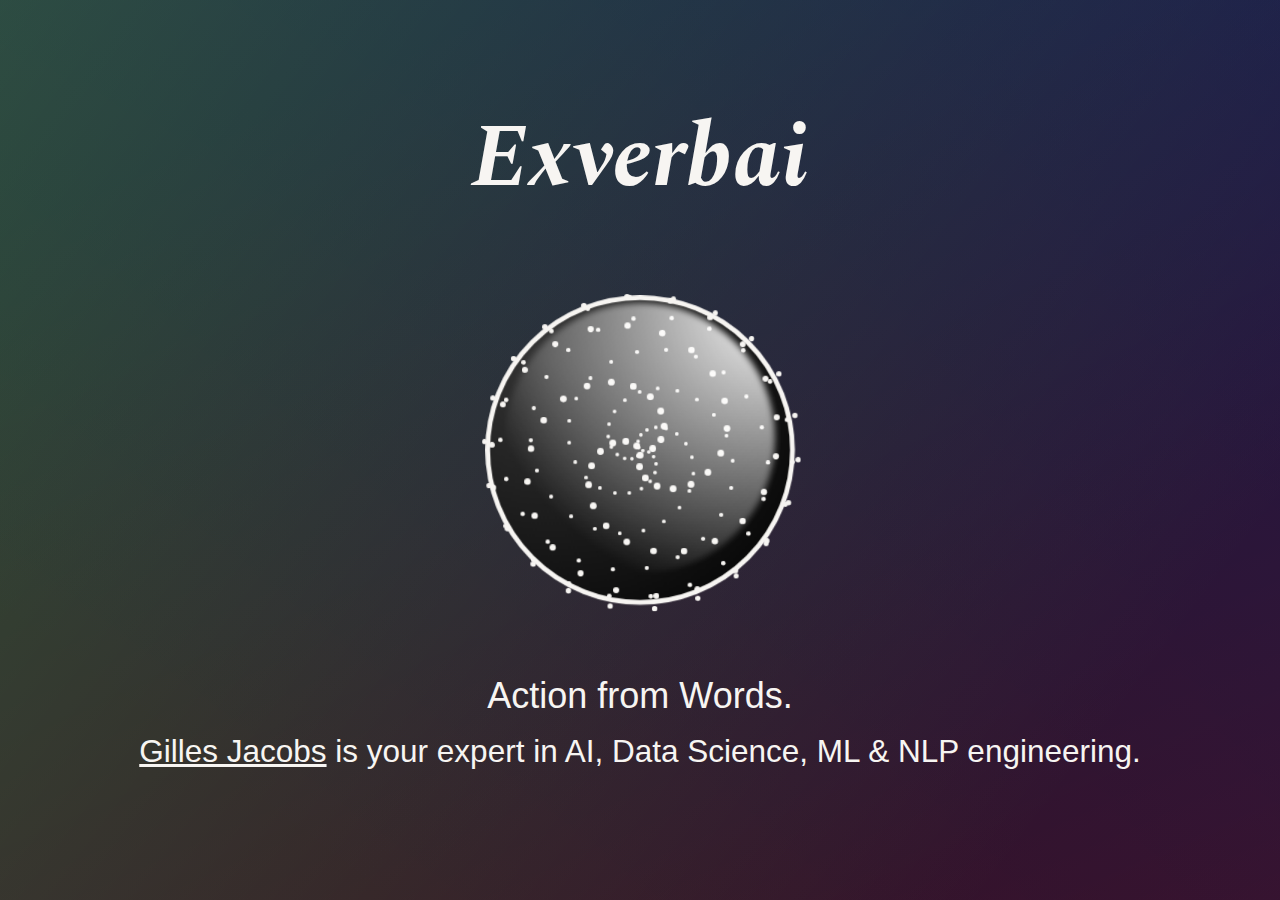
<file: index.html>
<!doctypehtml><html lang=en><meta charset=UTF-8><meta content="width=device-width,initial-scale=1"name=viewport><meta content="Exverbai is your expert in AI, ML, and NLP engineering."name=description><title>Exverbai</title><link href="https://fonts.googleapis.com/css2?family=Spectral:ital,wght@1,700&display=swap"rel=preload as=style onload='this.rel="stylesheet"'><link href=/favicon.svg rel=icon type=image/svg+xml><link href=/apple-touch-icon.png rel=apple-touch-icon sizes=180x180><link href=/favicon-32x32.png rel=icon sizes=32x32 type=image/png><link href=/favicon-16x16.png rel=icon sizes=16x16 type=image/png><link href=/site.webmanifest rel=manifest><link href=/safari-pinned-tab.svg rel=mask-icon color=#000000><meta content=#ffffff name=msapplication-TileColor><meta content=#ffffff name=theme-color><style>html{-webkit-background-size:cover;-moz-background-size:cover;-o-background-size:cover;background-size:cover;background-color:#41208AFF;background:linear-gradient(217deg,rgba(0,45,200,.2),rgba(255,50,50,0) 85%),linear-gradient(127deg,rgba(120,255,100,.25),rgba(100,255,100,0) 85%),linear-gradient(336deg,rgba(255,0,0,.15),rgba(100,100,255,0) 85%),rgba(25,20,40,1)}body{margin:0;display:flex;height:100vh;width:100vw;overflow:hidden;justify-content:center;align-items:center;flex-direction:column}:root{--scale-factor:0.6}.logo{color:#f7f5f2;font-family:Spectral,'Iowan Old Style','Palatino Linotype','URW Palladio L',P052,serif;font-style:italic;font-weight:700;font-size:clamp(5vh,8vw,10vh);position:absolute;top:10vh;user-select:none}.subtitles-container{font-family:-apple-system,BlinkMacSystemFont,"Segoe UI",Roboto,Oxygen-Sans,Ubuntu,Cantarell,"Helvetica Neue",sans-serif;color:#f7f5f2;position:absolute;left:50%;top:75vh;transform:translateX(-50%);display:flex;flex-direction:column;align-items:center;width:80%;text-align:center;overflow-wrap:break-word}.subtitle{margin-bottom:1rem;font-size:clamp(2vh,3vw + 1.5vh,4vh)}.subtitle.subtitle--second{font-size:clamp(1.5vh,2.5vw + .5vh,3.5vh)}.aard{width:500px;height:500px;position:relative;perspective:800px;background:radial-gradient(circle at 100px 100px,#363636,#000);border-radius:50%;border:8px solid #f7f5f2;transform:scale(var(--scale-factor))}.aard:before{content:"";position:absolute;top:1%;left:5%;width:90%;height:90%;border-radius:50%;background:radial-gradient(circle at 100% 0,#fff,rgba(255,255,255,0) 80%);filter:blur(5px);z-index:2}.maan{width:500px;height:500px;transform-style:preserve-3d;animation:rotate 25s infinite linear}span{display:inline-block;position:absolute;top:50%;left:50%;perspective:800px;transform-style:preserve-3d;width:0;height:0}span:before{content:"";width:8px;height:8px;display:inline-block;position:absolute;top:calc(50% - 2px);left:calc(50% - 2px);background:currentColor;color:inherit;border-radius:50%;animation:invertRotate 25s infinite linear,scale 2s infinite linear}.aard span:nth-child(1){transform:translate3d(-1.81569px,3.96736px,249.96192px);color:#f7f5f2}.aard span:nth-child(1):before{animation-delay:0s,-8.33ms}.aard span:nth-child(2){transform:translate3d(-5.70296px,-6.60301px,249.84771px);color:#f7f5f2}.aard span:nth-child(2):before{animation-delay:0s,-16.67ms}.aard span:nth-child(3){transform:translate3d(12.56286px,-3.65587px,249.65738px);color:#f7f5f2}.aard span:nth-child(3):before{animation-delay:0s,-25ms}.aard span:nth-child(4){transform:translate3d(-2.53739px,17.25354px,249.39101px);color:#f7f5f2}.aard span:nth-child(4):before{animation-delay:0s,-33.33ms}.aard span:nth-child(5){transform:translate3d(-18.28248px,-11.85364px,249.04867px);color:#f7f5f2}.aard span:nth-child(5):before{animation-delay:0s,-41.67ms}.aard span:nth-child(6){transform:translate3d(22.05169px,-14.02179px,248.63047px);color:#f7f5f2}.aard span:nth-child(6):before{animation-delay:0s,-50ms}.aard span:nth-child(7){transform:translate3d(4.16602px,30.18117px,248.13654px);color:#f7f5f2}.aard span:nth-child(7):before{animation-delay:0s,-58.33ms}.aard span:nth-child(8){transform:translate3d(-33.32011px,-10.0171px,247.56702px);color:#f7f5f2}.aard span:nth-child(8):before{animation-delay:0s,-.06667s}.aard span:nth-child(9){transform:translate3d(25.82407px,-29.37007px,246.92209px);color:#f7f5f2}.aard span:nth-child(9):before{animation-delay:0s,-75ms}.aard span:nth-child(10){transform:translate3d(17.71568px,39.63282px,246.20194px);color:#f7f5f2}.aard span:nth-child(10):before{animation-delay:0s,-83.33ms}.aard span:nth-child(11){transform:translate3d(-47.70038px,-.42223px,245.4068px);color:#f7f5f2}.aard span:nth-child(11):before{animation-delay:0s,-91.67ms}.aard span:nth-child(12){transform:translate3d(22.04794px,-47.07008px,244.5369px);color:#f7f5f2}.aard span:nth-child(12):before{animation-delay:0s,-.1s}.aard span:nth-child(13){transform:translate3d(36.3813px,42.88458px,243.59252px);color:#f7f5f2}.aard span:nth-child(13):before{animation-delay:0s,-.10833s}.aard span:nth-child(14){transform:translate3d(-58.21886px,16.38451px,242.57393px);color:#f7f5f2}.aard span:nth-child(14):before{animation-delay:0s,-.11667s}.aard span:nth-child(15){transform:translate3d(9.9808px,-63.93035px,241.48146px);color:#f7f5f2}.aard span:nth-child(15):before{animation-delay:0s,-125ms}.aard span:nth-child(16){transform:translate3d(57.48578px,37.99845px,240.31542px);color:#f7f5f2}.aard span:nth-child(16):before{animation-delay:0s,-.13333s}.aard span:nth-child(17){transform:translate3d(-62.02448px,38.6722px,239.07619px);color:#f7f5f2}.aard span:nth-child(17):before{animation-delay:0s,-.14167s}.aard span:nth-child(18){transform:translate3d(-9.88574px,-76.61913px,237.76413px);color:#f7f5f2}.aard span:nth-child(18):before{animation-delay:0s,-.15s}.aard span:nth-child(19){transform:translate3d(77.73539px,24.12204px,236.37964px);color:#f7f5f2}.aard span:nth-child(19):before{animation-delay:0s,-.15833s}.aard span:nth-child(20){transform:translate3d(-57.02656px,63.71093px,234.92316px);color:#f7f5f2}.aard span:nth-child(20):before{animation-delay:0s,-.16667s}.aard span:nth-child(21){transform:translate3d(-35.83548px,-82.11299px,233.39511px);color:#f7f5f2}.aard span:nth-child(21):before{animation-delay:0s,-175ms}.aard span:nth-child(22){transform:translate3d(93.63697px,1.65781px,231.79596px);color:#f7f5f2}.aard span:nth-child(22):before{animation-delay:0s,-.18333s}.aard span:nth-child(23){transform:translate3d(-42.21634px,88.08919px,230.12621px);color:#f7f5f2}.aard span:nth-child(23):before{animation-delay:0s,-.19167s}.aard span:nth-child(24){transform:translate3d(-65.09254px,-78.11933px,228.38636px);color:#f7f5f2}.aard span:nth-child(24):before{animation-delay:0s,-.2s}.aard span:nth-child(25){transform:translate3d(101.95307px,-27.7211px,226.57695px);color:#f7f5f2}.aard span:nth-child(25):before{animation-delay:0s,-.20833s}.aard span:nth-child(26){transform:translate3d(-17.86261px,108.12727px,224.69851px);color:#f7f5f2}.aard span:nth-child(26):before{animation-delay:0s,-.21667s}.aard span:nth-child(27){transform:translate3d(-94.1247px,-63.42123px,222.75163px);color:#f7f5f2}.aard span:nth-child(27):before{animation-delay:0s,-225ms}.aard span:nth-child(28){transform:translate3d(100.14064px,-61.21334px,220.7369px);color:#f7f5f2}.aard span:nth-child(28):before{animation-delay:0s,-.23333s}.aard span:nth-child(29){transform:translate3d(14.44492px,120.33855px,218.65493px);color:#f7f5f2}.aard span:nth-child(29):before{animation-delay:0s,-.24167s}.aard span:nth-child(30){transform:translate3d(-119.05162px,-38.10133px,216.50635px);color:#f7f5f2}.aard span:nth-child(30):before{animation-delay:0s,-.25s}.aard span:nth-child(31){transform:translate3d(86.72046px,-95.17655px,214.29183px);color:#f7f5f2}.aard span:nth-child(31):before{animation-delay:0s,-.25833s}.aard span:nth-child(32){transform:translate3d(51.91317px,121.88488px,212.01202px);color:#f7f5f2}.aard span:nth-child(32):before{animation-delay:0s,-.26667s}.aard span:nth-child(33){transform:translate3d(-136.11176px,-3.6152px,209.66764px);color:#f7f5f2}.aard span:nth-child(33):before{animation-delay:0s,-275ms}.aard span:nth-child(34){transform:translate3d(61.53121px,-125.5287px,207.25939px);color:#f7f5f2}.aard span:nth-child(34):before{animation-delay:0s,-.28333s}.aard span:nth-child(35){transform:translate3d(90.81424px,110.97136px,204.78801px);color:#f7f5f2}.aard span:nth-child(35):before{animation-delay:0s,-.29167s}.aard span:nth-child(36){transform:translate3d(-142.13391px,37.29841px,202.25425px);color:#f7f5f2}.aard span:nth-child(36):before{animation-delay:0s,-.3s}.aard span:nth-child(37){transform:translate3d(25.83552px,-148.21895px,199.65888px);color:#f7f5f2}.aard span:nth-child(37):before{animation-delay:0s,-.30833s}.aard span:nth-child(38){transform:translate3d(126.87726px,87.13267px,197.00269px);color:#f7f5f2}.aard span:nth-child(38):before{animation-delay:0s,-.31667s}.aard span:nth-child(39){transform:translate3d(-134.95824px,80.86428px,194.28649px);color:#f7f5f2}.aard span:nth-child(39):before{animation-delay:0s,-325ms}.aard span:nth-child(40){transform:translate3d(-17.73889px,-159.71483px,191.51111px);color:#f7f5f2}.aard span:nth-child(40):before{animation-delay:0s,-.33333s}.aard span:nth-child(41){transform:translate3d(155.76116px,51.37414px,188.6774px);color:#f7f5f2}.aard span:nth-child(41):before{animation-delay:0s,-.34167s}.aard span:nth-child(42){transform:translate3d(-113.75613px,122.65002px,185.78621px);color:#f7f5f2}.aard span:nth-child(42):before{animation-delay:0s,-.35s}.aard span:nth-child(43){transform:translate3d(-65.42043px,-157.44929px,182.83843px);color:#f7f5f2}.aard span:nth-child(43):before{animation-delay:0s,-.35833s}.aard span:nth-child(44){transform:translate3d(173.55575px,6.14743px,179.83495px);color:#f7f5f2}.aard span:nth-child(44):before{animation-delay:0s,-.36667s}.aard span:nth-child(45){transform:translate3d(-79.20897px,158.03778px,176.7767px);color:#f7f5f2}.aard span:nth-child(45):before{animation-delay:0s,-375ms}.aard span:nth-child(46){transform:translate3d(-112.65661px,-140.17524px,173.66459px);color:#f7f5f2}.aard span:nth-child(46):before{animation-delay:0s,-.38333s}.aard span:nth-child(47){transform:translate3d(177.25442px,-44.84149px,170.49959px);color:#f7f5f2}.aard span:nth-child(47):before{animation-delay:0s,-.39167s}.aard span:nth-child(48){transform:translate3d(-33.52149px,182.73704px,167.28265px);color:#f7f5f2}.aard span:nth-child(48):before{animation-delay:0s,-.4s}.aard span:nth-child(49){transform:translate3d(-154.58117px,-108.1842px,164.01476px);color:#f7f5f2}.aard span:nth-child(49):before{animation-delay:0s,-.40833s}.aard span:nth-child(50){transform:translate3d(165.14365px,-96.97465px,160.6969px);color:#f7f5f2}.aard span:nth-child(50):before{animation-delay:0s,-.41667s}.aard span:nth-child(51){transform:translate3d(19.73673px,193.28141px,157.3301px);color:#f7f5f2}.aard span:nth-child(51):before{animation-delay:0s,-425ms}.aard span:nth-child(52){transform:translate3d(-186.53554px,-63.36048px,153.91537px);color:#f7f5f2}.aard span:nth-child(52):before{animation-delay:0s,-.43333s}.aard span:nth-child(53){transform:translate3d(137.06313px,-145.18046px,150.45376px);color:#f7f5f2}.aard span:nth-child(53):before{animation-delay:0s,-.44167s}.aard span:nth-child(54){transform:translate3d(75.94841px,187.45298px,146.94631px);color:#f7f5f2}.aard span:nth-child(54):before{animation-delay:0s,-.45s}.aard span:nth-child(55){transform:translate3d(-204.58749px,-9.06037px,143.39411px);color:#f7f5f2}.aard span:nth-child(55):before{animation-delay:0s,-.45833s}.aard span:nth-child(56){transform:translate3d(94.50388px,-184.45995px,139.79823px);color:#f7f5f2}.aard span:nth-child(56):before{animation-delay:0s,-.46667s}.aard span:nth-child(57){transform:translate3d(129.89343px,164.58499px,136.15976px);color:#f7f5f2}.aard span:nth-child(57):before{animation-delay:0s,-475ms}.aard span:nth-child(58){transform:translate3d(-205.98923px,50.17506px,132.47982px);color:#f7f5f2}.aard span:nth-child(58):before{animation-delay:0s,-.48333s}.aard span:nth-child(59){transform:translate3d(40.52889px,-210.42432px,128.75952px);color:#f7f5f2}.aard span:nth-child(59):before{animation-delay:0s,-.49167s}.aard span:nth-child(60){transform:translate3d(176.27535px,125.70601px,125px);color:#f7f5f2}.aard span:nth-child(60):before{animation-delay:0s,-.5s}.aard span:nth-child(61){transform:translate3d(-189.52289px,109.04609px,121.20241px);color:#f7f5f2}.aard span:nth-child(61):before{animation-delay:0s,-.50833s}.aard span:nth-child(62){transform:translate3d(-20.47913px,-219.78486px,117.36789px);color:#f7f5f2}.aard span:nth-child(62):before{animation-delay:0s,-.51667s}.aard span:nth-child(63){transform:translate3d(210.27401px,73.50599px,113.49762px);color:#f7f5f2}.aard span:nth-child(63):before{animation-delay:0s,-525ms}.aard span:nth-child(64){transform:translate3d(-155.69266px,162.0161px,109.59279px);color:#f7f5f2}.aard span:nth-child(64):before{animation-delay:0s,-.53333s}.aard span:nth-child(65){transform:translate3d(-83.21975px,-210.74057px,105.65457px);color:#f7f5f2}.aard span:nth-child(65):before{animation-delay:0s,-.54167s}.aard span:nth-child(66){transform:translate3d(228.06436px,12.12357px,101.68416px);color:#f7f5f2}.aard span:nth-child(66):before{animation-delay:0s,-.55s}.aard span:nth-child(67){transform:translate3d(-106.73918px,203.87452px,97.68278px);color:#f7f5f2}.aard span:nth-child(67):before{animation-delay:0s,-.55833s}.aard span:nth-child(68){transform:translate3d(-141.98621px,-183.21923px,93.65165px);color:#f7f5f2}.aard span:nth-child(68):before{animation-delay:0s,-.56667s}.aard span:nth-child(69){transform:translate3d(227.24489px,-53.22628px,89.59199px);color:#f7f5f2}.aard span:nth-child(69):before{animation-delay:0s,-575ms}.aard span:nth-child(70){transform:translate3d(-46.47099px,230.28099px,85.50504px);color:#f7f5f2}.aard span:nth-child(70):before{animation-delay:0s,-.58333s}.aard span:nth-child(71){transform:translate3d(-191.23347px,-138.94277px,81.39204px);color:#f7f5f2}.aard span:nth-child(71):before{animation-delay:0s,-.59167s}.aard span:nth-child(72){transform:translate3d(207.1276px,-116.74732px,77.25425px);color:#f7f5f2}.aard span:nth-child(72):before{animation-delay:0s,-.6s}.aard span:nth-child(73){transform:translate3d(20.0727px,238.23205px,73.09293px);color:#f7f5f2}.aard span:nth-child(73):before{animation-delay:0s,-.60833s}.aard span:nth-child(74){transform:translate3d(-226.14314px,-81.30673px,68.90934px);color:#f7f5f2}.aard span:nth-child(74):before{animation-delay:0s,-.61667s}.aard span:nth-child(75){transform:translate3d(168.8561px,-172.6294px,64.70476px);color:#f7f5f2}.aard span:nth-child(75):before{animation-delay:0s,-625ms}.aard span:nth-child(76){transform:translate3d(87.09478px,226.39923px,60.48047px);color:#f7f5f2}.aard span:nth-child(76):before{animation-delay:0s,-.63333s}.aard span:nth-child(77){transform:translate3d(-243.12509px,-15.08333px,56.23776px);color:#f7f5f2}.aard span:nth-child(77):before{animation-delay:0s,-.64167s}.aard span:nth-child(78){transform:translate3d(115.33639px,-215.62888px,51.97792px);color:#f7f5f2}.aard span:nth-child(78):before{animation-delay:0s,-.65s}.aard span:nth-child(79){transform:translate3d(148.60066px,195.30064px,47.70225px);color:#f7f5f2}.aard span:nth-child(79):before{animation-delay:0s,-.65833s}.aard span:nth-child(80){transform:translate3d(-240.20183px,54.02292px,43.41204px);color:#f7f5f2}.aard span:nth-child(80):before{animation-delay:0s,-.66667s}.aard span:nth-child(81){transform:translate3d(50.98502px,-241.601px,39.10862px);color:#f7f5f2}.aard span:nth-child(81):before{animation-delay:0s,-675ms}.aard span:nth-child(82){transform:translate3d(198.98829px,147.28573px,34.79328px);color:#f7f5f2}.aard span:nth-child(82):before{animation-delay:0s,-.68333s}.aard span:nth-child(83){transform:translate3d(-217.23348px,119.9223px,30.46734px);color:#f7f5f2}.aard span:nth-child(83):before{animation-delay:0s,-.69167s}.aard span:nth-child(84){transform:translate3d(-18.68112px,-247.92767px,26.13212px);color:#f7f5f2}.aard span:nth-child(84):before{animation-delay:0s,-.7s}.aard span:nth-child(85){transform:translate3d(233.60635px,86.33259px,21.78894px);color:#f7f5f2}.aard span:nth-child(85):before{animation-delay:0s,-.70833s}.aard span:nth-child(86){transform:translate3d(-175.95808px,176.73322px,17.43912px);color:#f7f5f2}.aard span:nth-child(86):before{animation-delay:0s,-.71667s}.aard span:nth-child(87){transform:translate3d(-87.5721px,-233.79465px,13.08399px);color:#f7f5f2}.aard span:nth-child(87):before{animation-delay:0s,-725ms}.aard span:nth-child(88){transform:translate3d(249.22157px,17.67728px,8.72487px);color:#f7f5f2}.aard span:nth-child(88):before{animation-delay:0s,-.73333s}.aard span:nth-child(89){transform:translate3d(-119.84144px,219.36042px,4.3631px);color:#f7f5f2}.aard span:nth-child(89):before{animation-delay:0s,-.74167s}.aard span:nth-child(90){transform:translate3d(-149.61502px,-200.28816px,0);color:#f7f5f2}.aard span:nth-child(90):before{animation-delay:0s,-.75s}.aard span:nth-child(91){transform:translate3d(244.3461px,-52.68724px,-4.3631px);color:#f7f5f2}.aard span:nth-child(91):before{animation-delay:0s,-.75833s}.aard span:nth-child(92){transform:translate3d(-53.75091px,243.99737px,-8.72487px);color:#f7f5f2}.aard span:nth-child(92):before{animation-delay:0s,-.76667s}.aard span:nth-child(93){transform:translate3d(-199.34594px,-150.29972px,-13.08399px);color:#f7f5f2}.aard span:nth-child(93):before{animation-delay:0s,-775ms}.aard span:nth-child(94){transform:translate3d(219.39px,-118.59133px,-17.43912px);color:#f7f5f2}.aard span:nth-child(94):before{animation-delay:0s,-.78333s}.aard span:nth-child(95){transform:translate3d(16.51364px,248.50059px,-21.78894px);color:#f7f5f2}.aard span:nth-child(95):before{animation-delay:0s,-.79167s}.aard span:nth-child(96){transform:translate3d(-232.44207px,-88.24849px,-26.13212px);color:#f7f5f2}.aard span:nth-child(96):before{animation-delay:0s,-.8s}.aard span:nth-child(97){transform:translate3d(176.62258px,-174.28771px,-30.46734px);color:#f7f5f2}.aard span:nth-child(97):before{animation-delay:0s,-.80833s}.aard span:nth-child(98){transform:translate3d(84.7834px,232.59665px,-34.79328px);color:#f7f5f2}.aard span:nth-child(98):before{animation-delay:0s,-.81667s}.aard span:nth-child(99){transform:translate3d(-246.139px,-19.64971px,-39.10862px);color:#f7f5f2}.aard span:nth-child(99):before{animation-delay:0s,-825ms}.aard span:nth-child(100){transform:translate3d(119.94655px,-215.00749px,-43.41204px);color:#f7f5f2}.aard span:nth-child(100):before{animation-delay:0s,-.83333s}.aard span:nth-child(101){transform:translate3d(145.12017px,197.90056px,-47.70225px);color:#f7f5f2}.aard span:nth-child(101):before{animation-delay:0s,-.84167s}.aard span:nth-child(102){transform:translate3d(-239.48983px,49.42589px,-51.97792px);color:#f7f5f2}.aard span:nth-child(102):before{animation-delay:0s,-.85s}.aard span:nth-child(103){transform:translate3d(54.50878px,-237.41547px,-56.23776px);color:#f7f5f2}.aard span:nth-child(103):before{animation-delay:0s,-.85833s}.aard span:nth-child(104){transform:translate3d(192.38977px,147.744px,-60.48047px);color:#f7f5f2}.aard span:nth-child(104):before{animation-delay:0s,-.86667s}.aard span:nth-child(105){transform:translate3d(-213.44002px,112.94535px,-64.70476px);color:#f7f5f2}.aard span:nth-child(105):before{animation-delay:0s,-875ms}.aard span:nth-child(106){transform:translate3d(-13.81151px,-239.91821px,-68.90934px);color:#f7f5f2}.aard span:nth-child(106):before{animation-delay:0s,-.88333s}.aard span:nth-child(107){transform:translate3d(222.75001px,86.83234px,-73.09293px);color:#f7f5f2}.aard span:nth-child(107):before{animation-delay:0s,-.89167s}.aard span:nth-child(108){transform:translate3d(-170.7111px,165.49774px,-77.25425px);color:#f7f5f2}.aard span:nth-child(108):before{animation-delay:0s,-.9s}.aard span:nth-child(109){transform:translate3d(-78.98318px,-222.79361px,-81.39204px);color:#f7f5f2}.aard span:nth-child(109):before{animation-delay:0s,-.90833s}.aard span:nth-child(110){transform:translate3d(234.00347px,20.7669px,-85.50504px);color:#f7f5f2}.aard span:nth-child(110):before{animation-delay:0s,-.91667s}.aard span:nth-child(111){transform:translate3d(-115.50687px,202.80887px,-89.59199px);color:#f7f5f2}.aard span:nth-child(111):before{animation-delay:0s,-925ms}.aard span:nth-child(112){transform:translate3d(-135.41157px,-188.13047px,-93.65165px);color:#f7f5f2}.aard span:nth-child(112):before{animation-delay:0s,-.93333s}.aard span:nth-child(113){transform:translate3d(225.77944px,-44.51649px,-97.68278px);color:#f7f5f2}.aard span:nth-child(113):before{animation-delay:0s,-.94167s}.aard span:nth-child(114){transform:translate3d(-53.07435px,222.13385px,-101.68416px);color:#f7f5f2}.aard span:nth-child(114):before{animation-delay:0s,-.95s}.aard span:nth-child(115){transform:translate3d(-178.47374px,-139.58595px,-105.65457px);color:#f7f5f2}.aard span:nth-child(115):before{animation-delay:0s,-.95833s}.aard span:nth-child(116){transform:translate3d(199.52841px,-103.33362px,-109.59279px);color:#f7f5f2}.aard span:nth-child(116):before{animation-delay:0s,-.96667s}.aard span:nth-child(117){transform:translate3d(10.83319px,222.48805px,-113.49762px);color:#f7f5f2}.aard span:nth-child(117):before{animation-delay:0s,-975ms}.aard span:nth-child(118){transform:translate3d(-204.94541px,-81.98877px,-117.36789px);color:#f7f5f2}.aard span:nth-child(118):before{animation-delay:0s,-.98333s}.aard span:nth-child(119){transform:translate3d(158.33197px,-150.80108px,-121.20241px);color:#f7f5f2}.aard span:nth-child(119):before{animation-delay:0s,-.99167s}.aard span:nth-child(120){transform:translate3d(70.53372px,204.69488px,-125px);color:#f7f5f2}.aard span:nth-child(120):before{animation-delay:0s,-1s}.aard span:nth-child(121){transform:translate3d(-213.27688px,-20.83172px,-128.75952px);color:#f7f5f2}.aard span:nth-child(121):before{animation-delay:0s,-1.00833s}.aard span:nth-child(122){transform:translate3d(106.55096px,-183.29209px,-132.47982px);color:#f7f5f2}.aard span:nth-child(122):before{animation-delay:0s,-1.01667s}.aard span:nth-child(123){transform:translate3d(120.97352px,171.24814px,-136.15976px);color:#f7f5f2}.aard span:nth-child(123):before{animation-delay:0s,-1.025s}.aard span:nth-child(124){transform:translate3d(-203.69145px,38.29161px,-139.79823px);color:#f7f5f2}.aard span:nth-child(124):before{animation-delay:0s,-1.03333s}.aard span:nth-child(125){transform:translate3d(49.35152px,-198.7525px,-143.39411px);color:#f7f5f2}.aard span:nth-child(125):before{animation-delay:0s,-1.04167s}.aard span:nth-child(126){transform:translate3d(158.20572px,126.00687px,-146.94631px);color:#f7f5f2}.aard span:nth-child(126):before{animation-delay:0s,-1.05s}.aard span:nth-child(127){transform:translate3d(-178.09941px,90.24559px,-150.45376px);color:#f7f5f2}.aard span:nth-child(127):before{animation-delay:0s,-1.05833s}.aard span:nth-child(128){transform:translate3d(-7.83889px,-196.84667px,-153.91537px);color:#f7f5f2}.aard span:nth-child(128):before{animation-delay:0s,-1.06667s}.aard span:nth-child(129){transform:translate3d(179.74144px,73.75807px,-157.3301px);color:#f7f5f2}.aard span:nth-child(129):before{animation-delay:0s,-1.075s}.aard span:nth-child(130){transform:translate3d(-139.84029px,130.84799px,-160.6969px);color:#f7f5f2}.aard span:nth-child(130):before{animation-delay:0s,-1.08333s}.aard span:nth-child(131){transform:translate3d(-59.88623px,-178.92121px,-164.01476px);color:#f7f5f2}.aard span:nth-child(131):before{animation-delay:0s,-1.09167s}.aard span:nth-child(132){transform:translate3d(184.73916px,19.69659px,-167.28265px);color:#f7f5f2}.aard span:nth-child(132):before{animation-delay:0s,-1.1s}.aard span:nth-child(133){transform:translate3d(-93.28471px,157.25092px,-170.49959px);color:#f7f5f2}.aard span:nth-child(133):before{animation-delay:0s,-1.10833s}.aard span:nth-child(134){transform:translate3d(-102.45657px,-147.79466px,-173.66459px);color:#f7f5f2}.aard span:nth-child(134):before{animation-delay:0s,-1.11667s}.aard span:nth-child(135){transform:translate3d(174.01579px,-31.12082px,-176.7767px);color:#f7f5f2}.aard span:nth-child(135):before{animation-delay:0s,-1.125s}.aard span:nth-child(136){transform:translate3d(-43.34135px,168.16931px,-179.83495px);color:#f7f5f2}.aard span:nth-child(136):before{animation-delay:0s,-1.13333s}.aard span:nth-child(137){transform:translate3d(-132.4214px,-107.39964px,-182.83843px);color:#f7f5f2}.aard span:nth-child(137):before{animation-delay:0s,-1.14167s}.aard span:nth-child(138){transform:translate3d(149.88264px,-74.28783px,-185.78621px);color:#f7f5f2}.aard span:nth-child(138):before{animation-delay:0s,-1.15s}.aard span:nth-child(139){transform:translate3d(5.07542px,163.93621px,-188.6774px);color:#f7f5f2}.aard span:nth-child(139):before{animation-delay:0s,-1.15833s}.aard span:nth-child(140){transform:translate3d(-148.1207px,-62.31977px,-191.51111px);color:#f7f5f2}.aard span:nth-child(140):before{animation-delay:0s,-1.16667s}.aard span:nth-child(141){transform:translate3d(115.82848px,-106.47311px,-194.28649px);color:#f7f5f2}.aard span:nth-child(141):before{animation-delay:0s,-1.175s}.aard span:nth-child(142){transform:translate3d(47.55893px,146.38336px,-197.00269px);color:#f7f5f2}.aard span:nth-child(142):before{animation-delay:0s,-1.18333s}.aard span:nth-child(143){transform:translate3d(-149.45879px,-17.27431px,-199.65888px);color:#f7f5f2}.aard span:nth-child(143):before{animation-delay:0s,-1.19167s}.aard span:nth-child(144){transform:translate3d(76.08815px,-125.71321px,-202.25425px);color:#f7f5f2}.aard span:nth-child(144):before{animation-delay:0s,-1.2s}.aard span:nth-child(145){transform:translate3d(80.64899px,118.56479px,-204.78801px);color:#f7f5f2}.aard span:nth-child(145):before{animation-delay:0s,-1.20833s}.aard span:nth-child(146){transform:translate3d(-137.8273px,23.39188px,-207.25939px);color:#f7f5f2}.aard span:nth-child(146):before{animation-delay:0s,-1.21667s}.aard span:nth-child(147){transform:translate3d(35.14702px,-131.5453px,-209.66764px);color:#f7f5f2}.aard span:nth-child(147):before{animation-delay:0s,-1.225s}.aard span:nth-child(148){transform:translate3d(102.15002px,84.35801px,-212.01202px);color:#f7f5f2}.aard span:nth-child(148):before{animation-delay:0s,-1.23333s}.aard span:nth-child(149){transform:translate3d(-115.86811px,56.15687px,-214.29183px);color:#f7f5f2}.aard span:nth-child(149):before{animation-delay:0s,-1.24167s}.aard span:nth-child(150){transform:translate3d(-2.76208px,-124.96948px,-216.50635px);color:#f7f5f2}.aard span:nth-child(150):before{animation-delay:0s,-1.25s}.aard span:nth-child(151){transform:translate3d(111.29664px,47.99044px,-218.65493px);color:#f7f5f2}.aard span:nth-child(151):before{animation-delay:0s,-1.25833s}.aard span:nth-child(152){transform:translate3d(-87.10744px,78.66076px,-220.7369px);color:#f7f5f2}.aard span:nth-child(152):before{animation-delay:0s,-1.26667s}.aard span:nth-child(153){transform:translate3d(-34.11328px,-108.24969px,-222.75163px);color:#f7f5f2}.aard span:nth-child(153):before{animation-delay:0s,-1.275s}.aard span:nth-child(154){transform:translate3d(108.7524px,13.546px,-224.69851px);color:#f7f5f2}.aard span:nth-child(154):before{animation-delay:0s,-1.28333s}.aard span:nth-child(155){transform:translate3d(-55.50538px,89.90017px,-226.57695px);color:#f7f5f2}.aard span:nth-child(155):before{animation-delay:0s,-1.29167s}.aard span:nth-child(156){transform:translate3d(-56.44368px,-84.58002px,-228.38636px);color:#f7f5f2}.aard span:nth-child(156):before{animation-delay:0s,-1.3s}.aard span:nth-child(157){transform:translate3d(96.44651px,-15.4918px,-230.12621px);color:#f7f5f2}.aard span:nth-child(157):before{animation-delay:0s,-1.30833s}.aard span:nth-child(158){transform:translate3d(-24.97427px,90.26027px,-231.79596px);color:#f7f5f2}.aard span:nth-child(158):before{animation-delay:0s,-1.31667s}.aard span:nth-child(159){transform:translate3d(-68.57323px,-57.65793px,-233.39511px);color:#f7f5f2}.aard span:nth-child(159):before{animation-delay:0s,-1.325s}.aard span:nth-child(160){transform:translate3d(77.27134px,-36.60945px,-234.92316px);color:#f7f5f2}.aard span:nth-child(160):before{animation-delay:0s,-1.33333s}.aard span:nth-child(161){transform:translate3d(1.07817px,81.3849px,-236.37964px);color:#f7f5f2}.aard span:nth-child(161):before{animation-delay:0s,-1.34167s}.aard span:nth-child(162){transform:translate3d(-70.66679px,-31.21575px,-237.76413px);color:#f7f5f2}.aard span:nth-child(162):before{animation-delay:0s,-1.35s}.aard span:nth-child(163){transform:translate3d(54.67918px,-48.50529px,-239.07619px);color:#f7f5f2}.aard span:nth-child(163):before{animation-delay:0s,-1.35833s}.aard span:nth-child(164){transform:translate3d(20.12911px,65.90384px,-240.31542px);color:#f7f5f2}.aard span:nth-child(164):before{animation-delay:0s,-1.36667s}.aard span:nth-child(165){transform:translate3d(-64.13528px,-8.56572px,-241.48146px);color:#f7f5f2}.aard span:nth-child(165):before{animation-delay:0s,-1.375s}.aard span:nth-child(166){transform:translate3d(32.22754px,-51.17884px,-242.57393px);color:#f7f5f2}.aard span:nth-child(166):before{animation-delay:0s,-1.38333s}.aard span:nth-child(167){transform:translate3d(30.80165px,47.05257px,-243.59252px);color:#f7f5f2}.aard span:nth-child(167):before{animation-delay:0s,-1.39167s}.aard span:nth-child(168){transform:translate3d(-51.39105px,7.78876px,-244.5369px);color:#f7f5f2}.aard span:nth-child(168):before{animation-delay:0s,-1.4s}.aard span:nth-child(169){transform:translate3d(13.12729px,-45.86043px,-245.4068px);color:#f7f5f2}.aard span:nth-child(169):before{animation-delay:0s,-1.40833s}.aard span:nth-child(170){transform:translate3d(32.97875px,28.23132px,-246.20194px);color:#f7f5f2}.aard span:nth-child(170):before{animation-delay:0s,-1.41667s}.aard span:nth-child(171){transform:translate3d(-35.48948px,16.43108px,-246.92209px);color:#f7f5f2}.aard span:nth-child(171):before{animation-delay:0s,-1.425s}.aard span:nth-child(172){transform:translate3d(-.15294px,-34.79294px,-247.56702px);color:#f7f5f2}.aard span:nth-child(172):before{animation-delay:0s,-1.43333s}.aard span:nth-child(173){transform:translate3d(27.75933px,12.55699px,-248.13654px);color:#f7f5f2}.aard span:nth-child(173):before{animation-delay:0s,-1.44167s}.aard span:nth-child(174){transform:translate3d(-19.70158px,17.16786px,-248.63047px);color:#f7f5f2}.aard span:nth-child(174):before{animation-delay:0s,-1.45s}.aard span:nth-child(175){transform:translate3d(-6.18007px,-20.89413px,-249.04867px);color:#f7f5f2}.aard span:nth-child(175):before{animation-delay:0s,-1.45833s}.aard span:nth-child(176){transform:translate3d(17.26452px,2.46153px,-249.39101px);color:#f7f5f2}.aard span:nth-child(176):before{animation-delay:0s,-1.46667s}.aard span:nth-child(177){transform:translate3d(-7.06964px,11.00958px,-249.65738px);color:#f7f5f2}.aard span:nth-child(177):before{animation-delay:0s,-1.475s}.aard span:nth-child(178){transform:translate3d(-4.71385px,-7.34187px,-249.84771px);color:#f7f5f2}.aard span:nth-child(178):before{animation-delay:0s,-1.48333s}.aard span:nth-child(179){transform:translate3d(4.31946px,-.61559px,-249.96192px);color:#f7f5f2}.aard span:nth-child(179):before{animation-delay:0s,-1.49167s}.aard span:nth-child(180){transform:translate3d(0,0,-250px);color:#f7f5f2}.aard span:nth-child(180):before{animation-delay:0s,-1.5s}@keyframes rotate{to{transform:rotateY(360deg)}}@keyframes invertRotate{to{transform:rotateY(-360deg)}}@media (max-width:768px),(max-height:768px){:root{--scale-factor:0.4}}@media (max-width:480px),(max-height:480px){:root{--scale-factor:0.2}}@media (max-width:240px),(max-height:240px){:root{--scale-factor:0.1}}@media (max-width:120px),(max-height:180px){:root{--scale-factor:0.5}}a:link,a:visited{color:#f7f5f2;text-decoration:underline}a:active,a:hover{color:#31be78}</style><div class=logo>Exverbai</div><div class=aard><div class=maan><span></span><span></span><span></span><span></span><span></span><span></span><span></span><span></span><span></span><span></span><span></span><span></span><span></span><span></span><span></span><span></span><span></span><span></span><span></span><span></span><span></span><span></span><span></span><span></span><span></span><span></span><span></span><span></span><span></span><span></span><span></span><span></span><span></span><span></span><span></span><span></span><span></span><span></span><span></span><span></span><span></span><span></span><span></span><span></span><span></span><span></span><span></span><span></span><span></span><span></span><span></span><span></span><span></span><span></span><span></span><span></span><span></span><span></span><span></span><span></span><span></span><span></span><span></span><span></span><span></span><span></span><span></span><span></span><span></span><span></span><span></span><span></span><span></span><span></span><span></span><span></span><span></span><span></span><span></span><span></span><span></span><span></span><span></span><span></span><span></span><span></span><span></span><span></span><span></span><span></span><span></span><span></span><span></span><span></span><span></span><span></span><span></span><span></span><span></span><span></span><span></span><span></span><span></span><span></span><span></span><span></span><span></span><span></span><span></span><span></span><span></span><span></span><span></span><span></span><span></span><span></span><span></span><span></span><span></span><span></span><span></span><span></span><span></span><span></span><span></span><span></span><span></span><span></span><span></span><span></span><span></span><span></span><span></span><span></span><span></span><span></span><span></span><span></span><span></span><span></span><span></span><span></span><span></span><span></span><span></span><span></span><span></span><span></span><span></span><span></span><span></span><span></span><span></span><span></span><span></span><span></span><span></span><span></span><span></span><span></span><span></span><span></span><span></span><span></span><span></span><span></span><span></span><span></span><span></span><span></span><span></span><span></span><span></span><span></span><span></span><span></span><span></span><span></span><span></span></div></div><div class=subtitles-container><div class=subtitle>Action from Words.</div><div class="subtitle subtitle--second"><a href=https://www.linkedin.com/in/gilles-m-jacobs/ >Gilles Jacobs</a> is your expert in AI, Data Science, ML & NLP engineering.</div></div>
</file>
